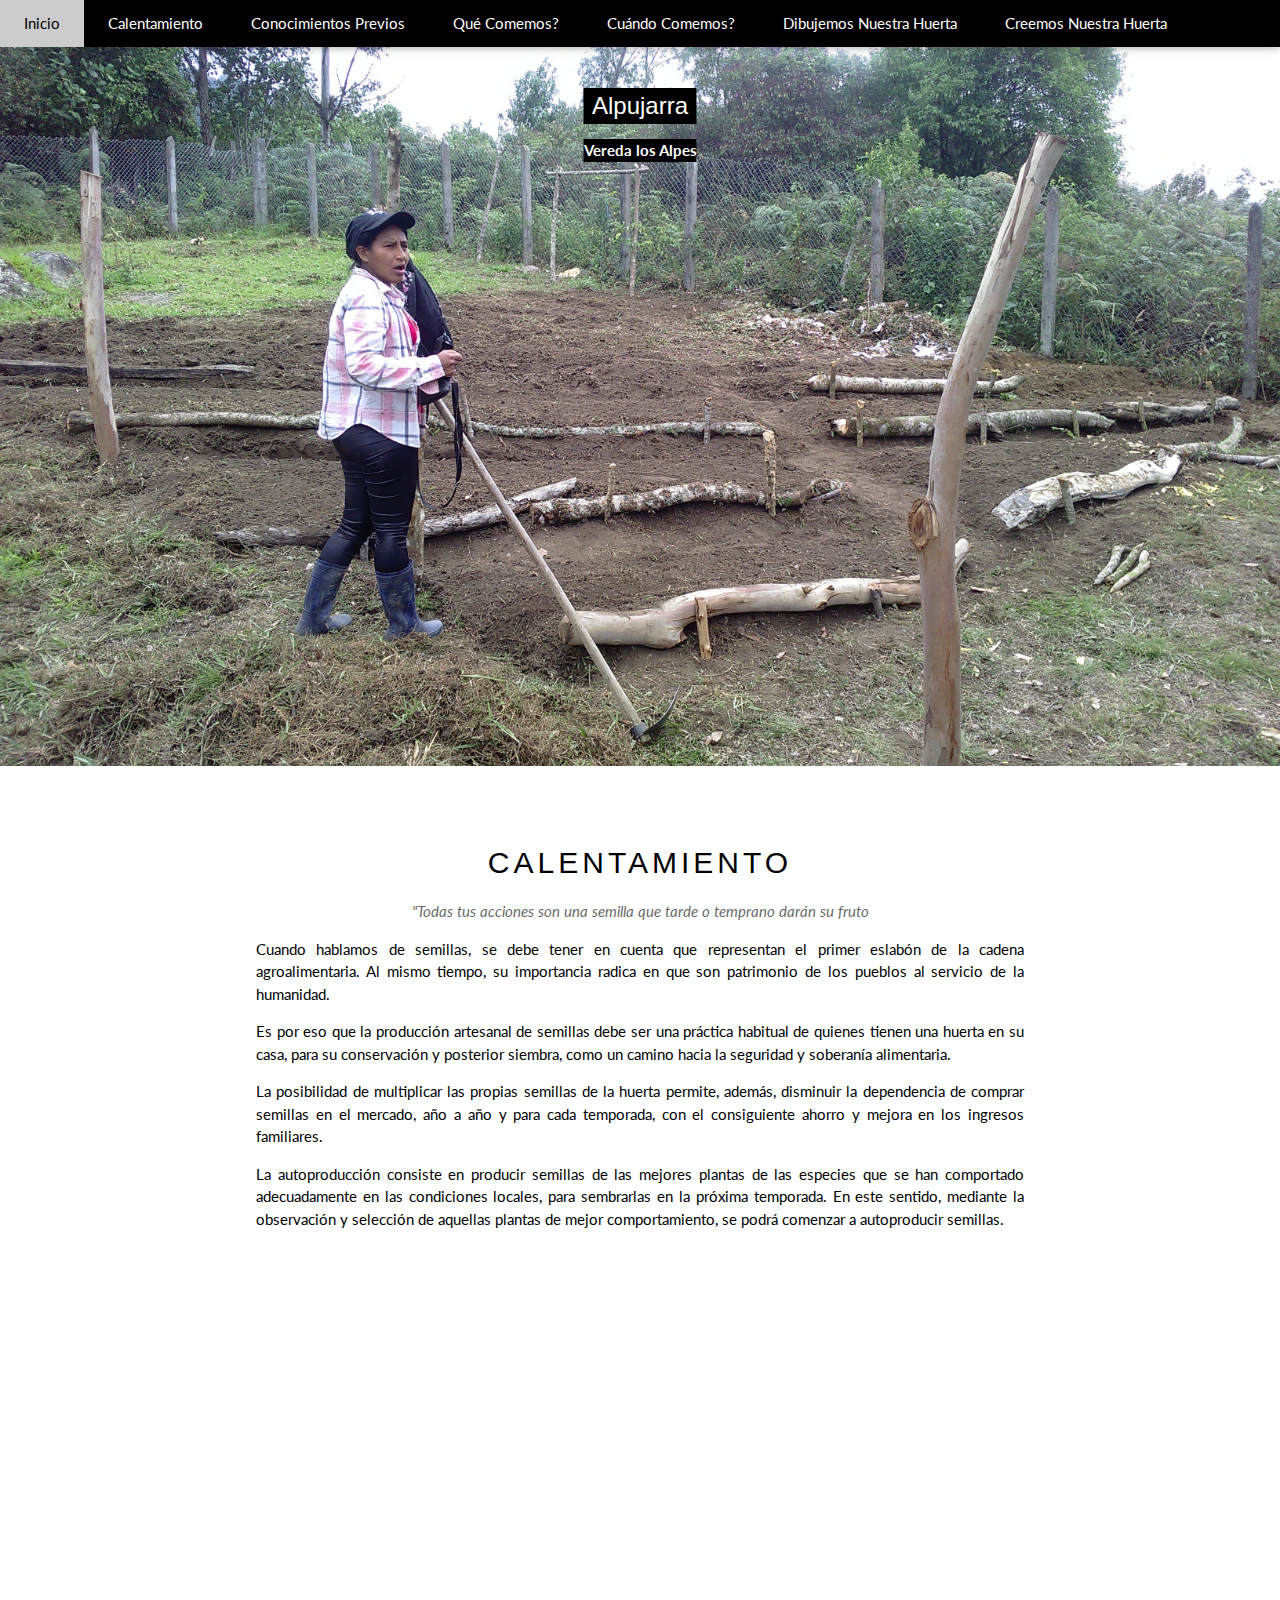
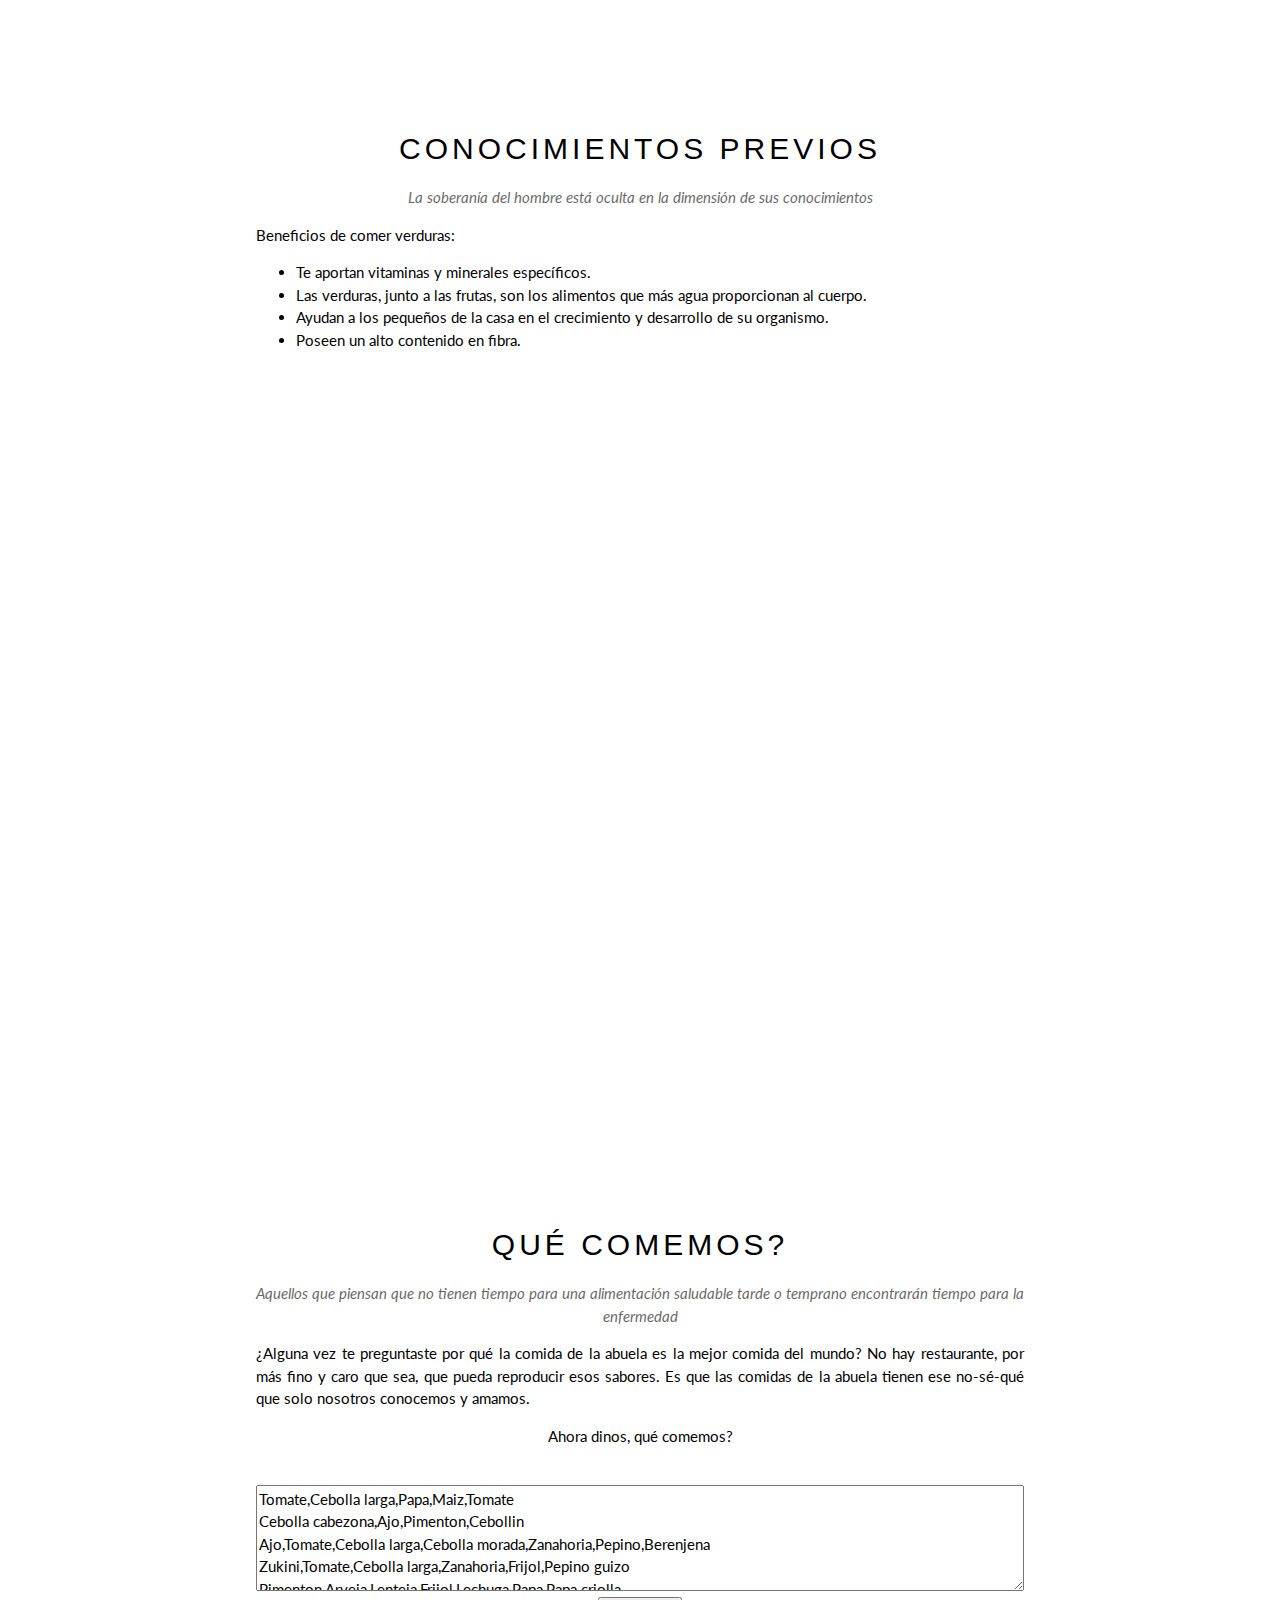
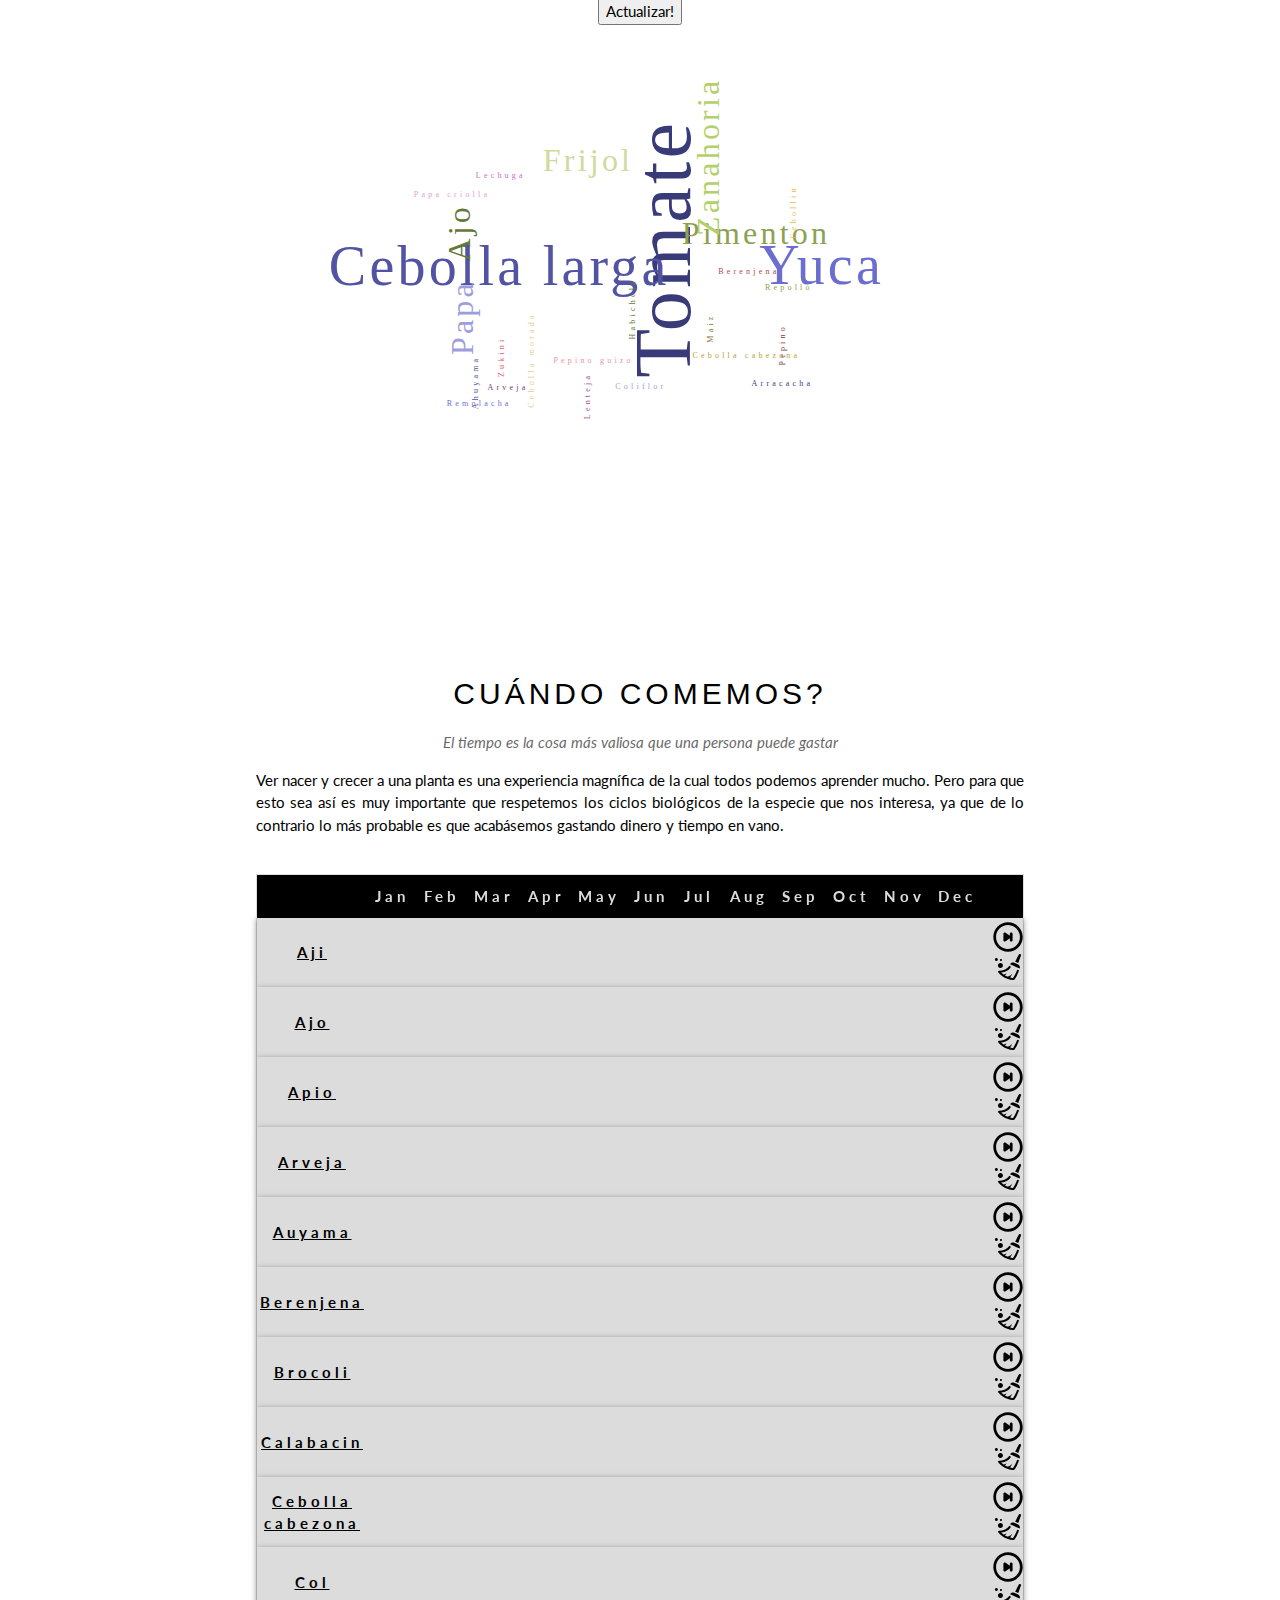
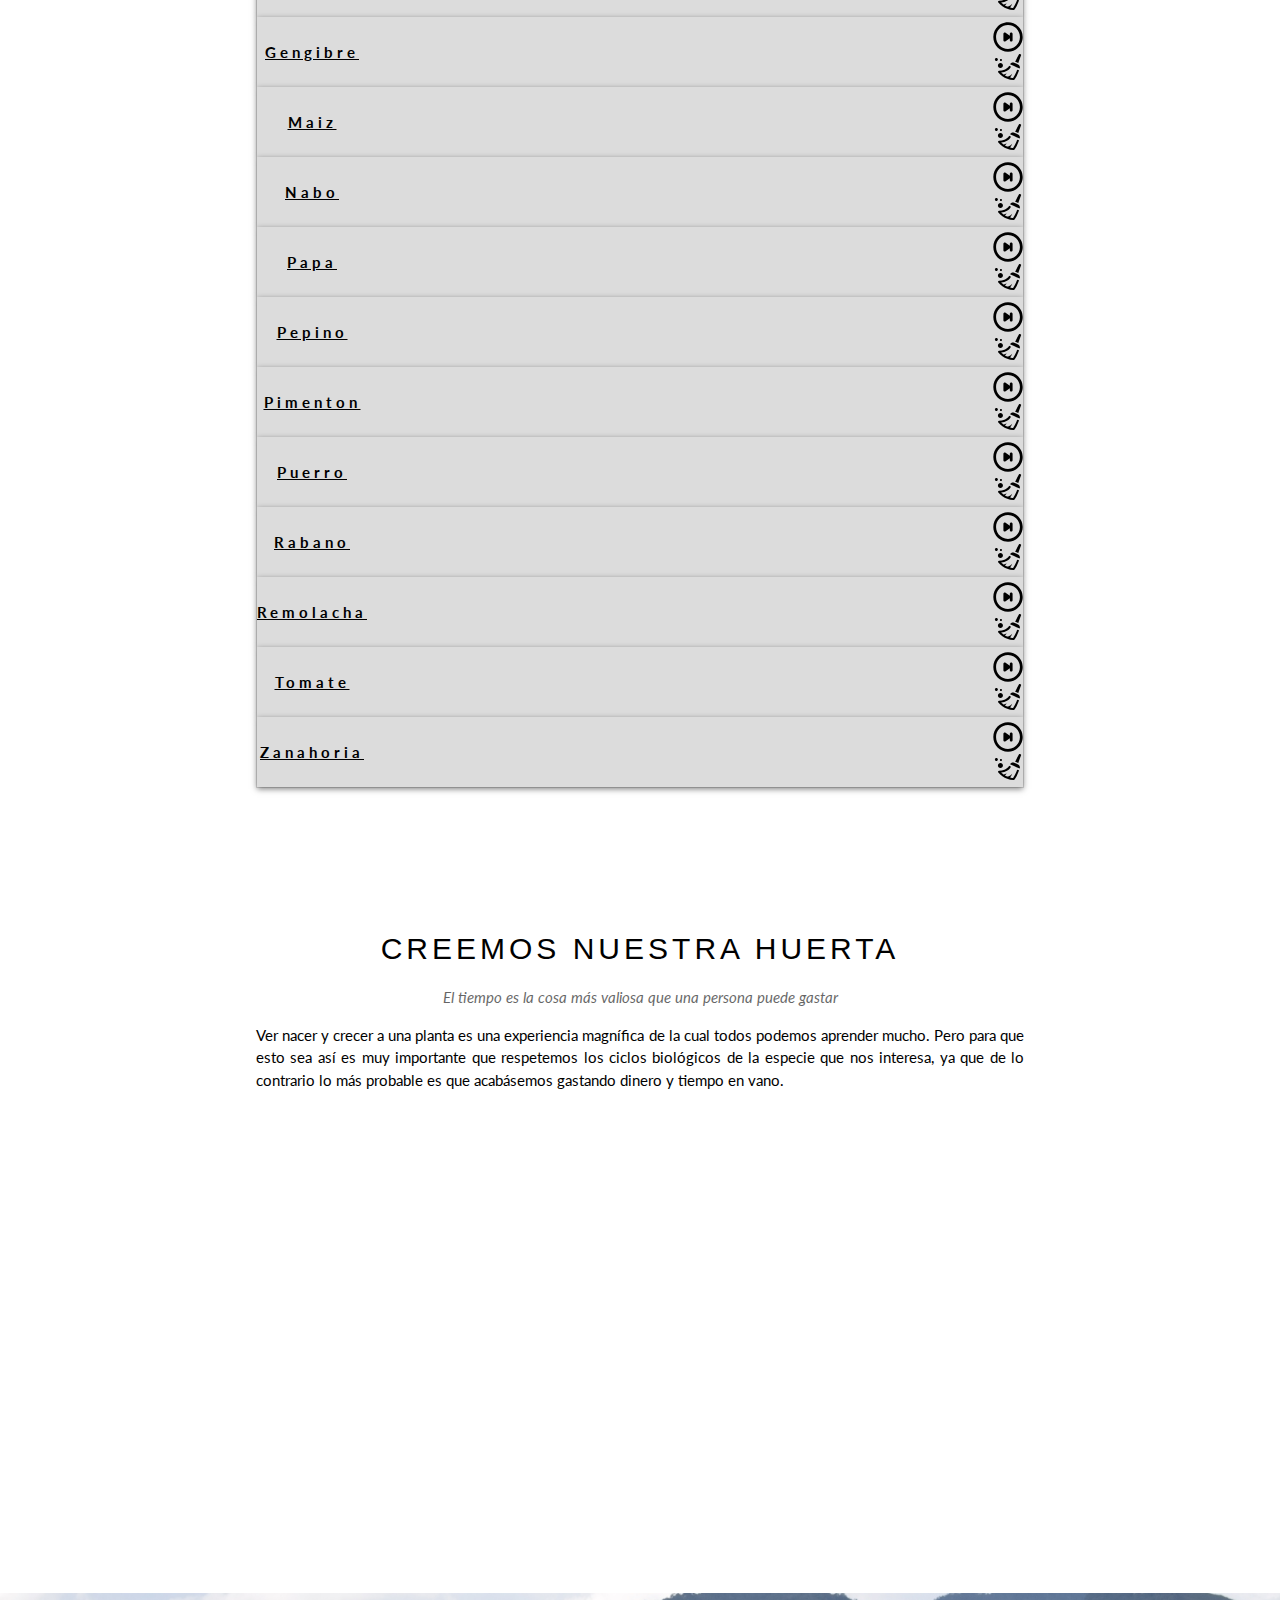
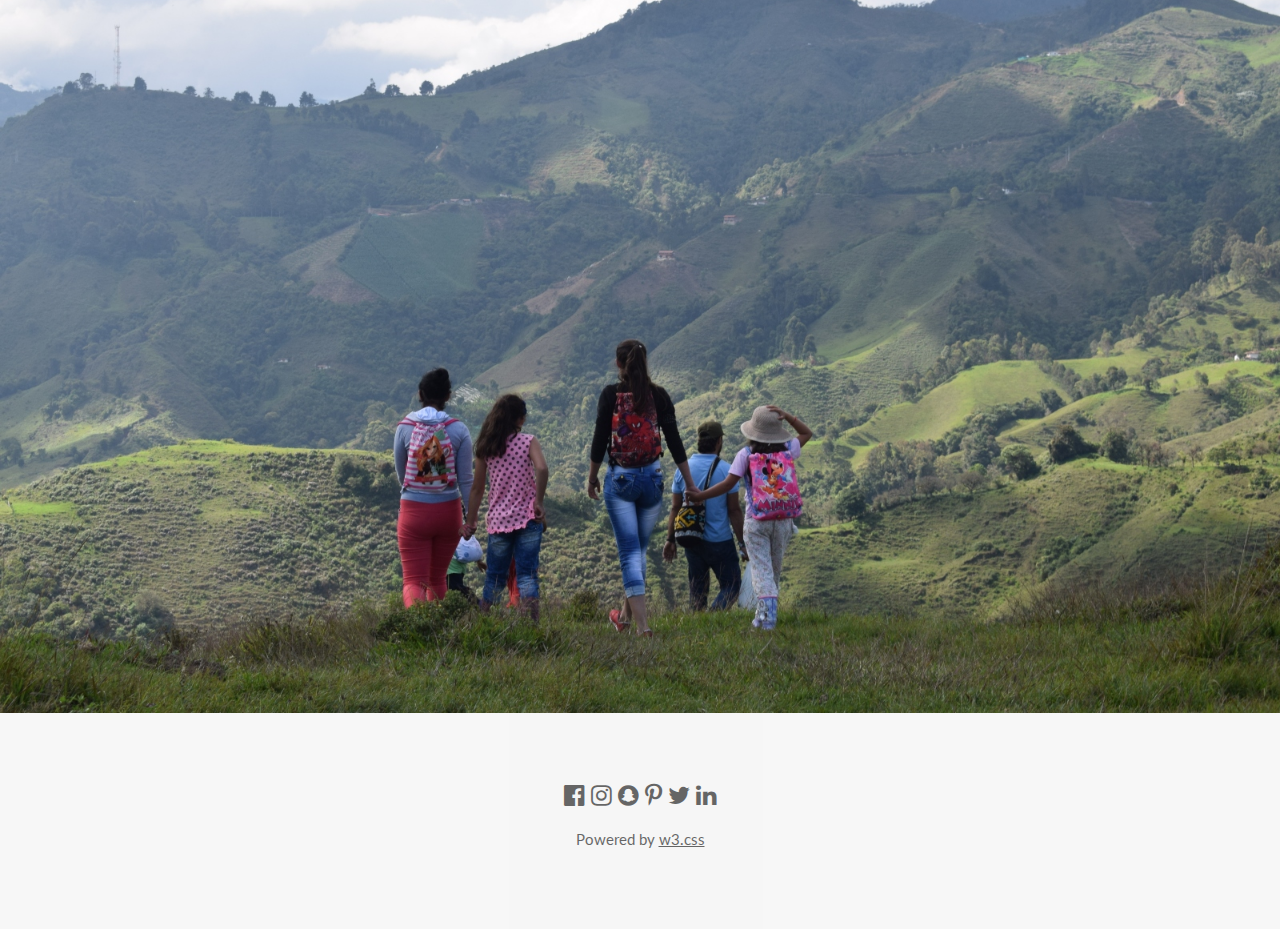
<file: index.html>
<!DOCTYPE html>
<html>
<head>
	<meta http-equiv="Content-Type" content="text/html;charset=UTF-8">
	<title>Huertas Caseras - Transmedia</title>
	<script src="js/jquery-3.5.1.min.js"></script>
	<meta name="viewport" content="width=device-width, initial-scale=1">
	<link rel="stylesheet" href="https://www.w3schools.com/w3css/4/w3.css">
	<link rel="stylesheet" href="https://fonts.googleapis.com/css?family=Lato">
	<link rel="stylesheet" href="https://cdnjs.cloudflare.com/ajax/libs/font-awesome/4.7.0/css/font-awesome.min.css">
	<style>
		body {font-family: "Lato", sans-serif}
		.mySlides {display: none}
	</style>
</head>
<body>
	
	<!-- Navbar -->
	<div class="w3-top">
		<div class="w3-bar w3-black w3-card">
			<a class="w3-bar-item w3-button w3-padding-large w3-hide-medium w3-hide-large w3-right" href="javascript:void(0)" onclick="myFunction()" title="Toggle Navigation Menu"><i class="fa fa-bars"></i></a>
			<a href="#" class="w3-bar-item w3-button w3-padding-large">Inicio</a>
			<a href="#calentamiento" class="w3-bar-item w3-button w3-padding-large w3-hide-small">Calentamiento</a>
			<a href="#previos" class="w3-bar-item w3-button w3-padding-large w3-hide-small">Conocimientos Previos</a>
			<a href="#quecomemos" class="w3-bar-item w3-button w3-padding-large w3-hide-small">Qué Comemos?</a>
			<a href="#cuandocomemos" class="w3-bar-item w3-button w3-padding-large w3-hide-small">Cuándo Comemos?</a>
			<a href="#dibujemos" class="w3-bar-item w3-button w3-padding-large w3-hide-small">Dibujemos Nuestra Huerta</a>
			<a href="#crear" class="w3-bar-item w3-button w3-padding-large w3-hide-small">Creemos Nuestra Huerta</a>
			<!--
			<div class="w3-dropdown-hover w3-hide-small">
			  <button class="w3-padding-large w3-button" title="More">MORE <i class="fa fa-caret-down"></i></button>     
			  <div class="w3-dropdown-content w3-bar-block w3-card-4">
			    <a href="#" class="w3-bar-item w3-button">Merchandise</a>
			    <a href="#" class="w3-bar-item w3-button">Extras</a>
			    <a href="#" class="w3-bar-item w3-button">Media</a>
			  </div>
			</div>
			-->
		</div>
	</div>


	<!-- Navbar on small screens (remove the onclick attribute if you want the navbar to always show on top of the content when clicking on the links) -->
	<div id="navDemo" class="w3-bar-block w3-black w3-hide w3-hide-large w3-hide-medium w3-top" style="margin-top:46px">
		<a href="#calentamiento" class="w3-bar-item w3-button w3-padding-large" onclick="myFunction()">Calentamiento</a>
		<a href="#previos" class="w3-bar-item w3-button w3-padding-large" onclick="myFunction()">Conocimientos Previos</a>
		<a href="#quecomemos" class="w3-bar-item w3-button w3-padding-large" onclick="myFunction()">Qué Comemos?</a>
		<a href="#cuandocomemos" class="w3-bar-item w3-button w3-padding-large" onclick="myFunction()">Cuándo Comemos?</a>
		<a href="#dibujemos" class="w3-bar-item w3-button w3-padding-large" onclick="myFunction()">Dibujemos Nuestra Huerta</a>
		<a href="#crear" class="w3-bar-item w3-button w3-padding-large" onclick="myFunction()">Creemos Nuestra Huerta</a>
	</div>

	<!-- Page content -->
	<div class="w3-content" style="max-width:2000px;margin-top:46px">

		<!-- Automatic Slideshow Images -->
		<div class="mySlides w3-display-container w3-center">
			<img src="img/huerto_1.jpg" style="width:100%">
			<div class="w3-display-topmiddle w3-container w3-text-black w3-padding-32 w3-hide-small">
				<h3 style="background-color: black; color: white">Alpujarra</h3>
				<p style="background-color: black; color: white"><b>Vereda los Alpes</b></p>   
			</div>
		</div>
		<div class="mySlides w3-display-container w3-center">
			<img src="img/huerto_2.jpg" style="width:100%">
			<div class="w3-display-topmiddle w3-container w3-text-black w3-padding-32 w3-hide-small">
				<h3 style="background-color: black; color: white">Ibague</h3>
				<p style="background-color: black; color: white"><b>Vereda Martinica</b></p>    
			</div>
		</div>
		<div class="mySlides w3-display-container w3-center">
			<img src="img/huerto_3.jpg" style="width:100%">
			<div class="w3-display-topmiddle w3-container w3-text-black w3-padding-32 w3-hide-small">
				<h3 style="background-color: black; color: white">Icononzo</h3>
				<p style="background-color: black; color: white"><b>Vereda Hoya Grande</b></p>    
			</div>
		</div>
		<div class="mySlides w3-display-container w3-center">
			<img src="img/huerto_4.jpg" style="width:100%">
			<div class="w3-display-topmiddle w3-container w3-text-black w3-padding-32 w3-hide-small">
				<h3 style="background-color: black; color: white">Cuanday</h3>
				<p style="background-color: black; color: white"><b>Vereda Hoya de Pamanche</b></p>    
			</div>
		</div>
		<!-- END Automatic Slideshow Images -->

		<!-- The Calentamiento Section -->
		<div class="w3-container w3-content w3-center w3-padding-64" style="max-width:800px" id="calentamiento">
			<h2 class="w3-wide">CALENTAMIENTO</h2>
			<p class="w3-opacity"><i>"Todas tus acciones son una semilla que tarde o temprano darán su fruto</i></p>
			<p class="w3-justify">Cuando hablamos de semillas, se debe tener en cuenta que representan el primer eslabón de la cadena agroalimentaria. Al mismo tiempo, su importancia radica en que son patrimonio de los pueblos al servicio de la humanidad.</p>

			<p class="w3-justify">Es por eso que la producción artesanal de semillas debe ser una práctica habitual de quienes tienen una huerta en su casa, para su conservación y posterior siembra, como un camino hacia la seguridad y soberanía alimentaria.</p>

			<p class="w3-justify">La posibilidad de multiplicar las propias semillas de la huerta permite, además, disminuir la dependencia de comprar semillas en el mercado, año a año y para cada temporada, con el consiguiente ahorro y mejora en los ingresos familiares.</p>

			<p class="w3-justify">La autoproducción consiste en producir semillas de las mejores plantas de las especies que se han comportado adecuadamente en las condiciones locales, para sembrarlas en la próxima temporada. En este sentido, mediante la observación y selección de aquellas plantas de mejor comportamiento, se podrá comenzar a autoproducir semillas.</p>

			<br />

			<iframe width="560" height="315" src="https://www.youtube.com/embed/lzrkMZ54RHY" frameborder="0" allow="accelerometer; autoplay; clipboard-write; encrypted-media; gyroscope; picture-in-picture" allowfullscreen></iframe>
		<!-- END Calentamiento Section -->
		</div>

		<!-- The Previos Section -->
		<div class="w3-container w3-content w3-center w3-padding-64" style="max-width:800px" id="previos">
			<h2 class="w3-wide">CONOCIMIENTOS PREVIOS</h2>
			<p class="w3-opacity"><i>La soberanía del hombre está oculta en la dimensión de sus conocimientos</i></p>
			<p class="w3-justify">Beneficios de comer verduras:</p>
			<ul style="text-align: left;">
				<li>Te aportan vitaminas y minerales específicos.</li>
				<li>Las verduras, junto a las frutas, son los alimentos que más agua proporcionan al cuerpo.</li>
				<li>Ayudan a los pequeños de la casa en el crecimiento y desarrollo de su organismo.</li>
				<li>Poseen un alto contenido en fibra.</li>
			</ul>

			<br />

			<iframe width="795" height="690" frameborder="0" src="https://es.educaplay.com/juego/7248166-ruleta_de_cultivos_para_huerta.html"></iframe>
		<!-- END Previos Section -->
		</div>

		<!-- Que comemos Section -->
		<div class="w3-container w3-content w3-center w3-padding-64" style="max-width:800px" id="quecomemos">
			<h2 class="w3-wide">QUÉ COMEMOS?</h2>
			<p class="w3-opacity"><i>Aquellos que piensan que no tienen tiempo para una alimentación saludable tarde o temprano encontrarán tiempo para la enfermedad</i></p>
			<p class="w3-justify">¿Alguna vez te preguntaste por qué la comida de la abuela es la mejor comida del mundo? No hay restaurante, por más fino y caro que sea, que pueda reproducir esos sabores. Es que las comidas de la abuela tienen ese no-sé-qué que solo nosotros conocemos y amamos.</p>
			<p>Ahora dinos, qué comemos?</p>
			<br />
			<div class="w3-wide">
				<form id="form">
					<textarea id="text" style="width: 100%; height: 80pt">Tomate,Cebolla larga,Papa,Maiz,Tomate
Cebolla cabezona,Ajo,Pimenton,Cebollin
Ajo,Tomate,Cebolla larga,Cebolla morada,Zanahoria,Pepino,Berenjena
Zukini,Tomate,Cebolla larga,Zanahoria,Frijol,Pepino guizo
Pimenton,Arveja,Lenteja,Frijol,Lechuga,Papa,Papa criolla
Arracacha,Yuca
Yuca
Yuca,Ahuyama,Remolacha,Coliflor,Habichela,Repollo</textarea><br />
					<button id="go" type="submit">Actualizar!</button>
				</form>
			</div>
			<br />
			<div id="vis" class="w3-wide"></div>
		<!-- END que comemos Section -->
		</div>

		<!-- Cuando comemos Section -->
		<div class="w3-container w3-content w3-center w3-padding-64" style="max-width:800px" id="quecomemos">
			<h2 class="w3-wide">CUÁNDO COMEMOS?</h2>
			<p class="w3-opacity"><i>El tiempo es la cosa más valiosa que una persona puede gastar</i></p>
			<p class="w3-justify">Ver nacer y crecer a una planta es una experiencia magnífica de la cual todos podemos aprender mucho. Pero para que esto sea así es muy importante que respetemos los ciclos biológicos de la especie que nos interesa, ya que de lo contrario lo más probable es que acabásemos gastando dinero y tiempo en vano.</p>
			<br />
			<div id="calendar_main" class="w3-wide"></div>
		<!-- END Cuando comemos Section -->
		</div>

		<!-- Cuando comemos Section -->
		<div class="w3-container w3-content w3-center w3-padding-64" style="max-width:800px" id="crear">
			<h2 class="w3-wide">CREEMOS NUESTRA HUERTA</h2>
			<p class="w3-opacity"><i>El tiempo es la cosa más valiosa que una persona puede gastar</i></p>
			<p class="w3-justify">Ver nacer y crecer a una planta es una experiencia magnífica de la cual todos podemos aprender mucho. Pero para que esto sea así es muy importante que respetemos los ciclos biológicos de la especie que nos interesa, ya que de lo contrario lo más probable es que acabásemos gastando dinero y tiempo en vano.</p>
			<br />
			<div class="container-wrapper-genially w3-wide" style="position: relative; min-height: 400px; max-width: 100%;"><video class="loader-genially" autoplay="autoplay" loop="loop" playsinline="playsInline" muted="muted" style="position: absolute;top: 45%;left: 50%;transform: translate(-50%, -50%);width: 80px;height: 80px;margin-bottom: 10%"><source src="https://static.genial.ly/resources/panel-loader-low.mp4" type="video/mp4" />Your browser does not support the video tag.</video><div id="5b82f6c3beed686dced799dc" class="genially-embed" style="margin: 0px auto; position: relative; height: auto; width: 100%;"></div></div><script>(function (d) { var js, id = "genially-embed-js", ref = d.getElementsByTagName("script")[0]; if (d.getElementById(id)) { return; } js = d.createElement("script"); js.id = id; js.async = true; js.src = "https://view.genial.ly/static/embed/embed.js"; ref.parentNode.insertBefore(js, ref); }(document));</script>
		<!-- END Cuando comemos Section -->
		</div>

	<!-- End Page Content -->
	</div>

	<!-- Image of END -->
	<img src="img/felicidad.jpg" class="w3-image" style="width:100%">

	<!-- Footer -->
	<footer class="w3-container w3-padding-64 w3-center w3-opacity w3-light-grey w3-xlarge">
		<i class="fa fa-facebook-official w3-hover-opacity"></i>
		<i class="fa fa-instagram w3-hover-opacity"></i>
		<i class="fa fa-snapchat w3-hover-opacity"></i>
		<i class="fa fa-pinterest-p w3-hover-opacity"></i>
		<i class="fa fa-twitter w3-hover-opacity"></i>
		<i class="fa fa-linkedin w3-hover-opacity"></i>
		<p class="w3-medium">Powered by <a href="https://www.w3schools.com/w3css/default.asp" target="_blank">w3.css</a></p>
	</footer>

	<script>
		// Automatic Slideshow - change image every 4 seconds
		var myIndex = 0;
		carousel();

		function carousel() {
		  var i;
		  var x = document.getElementsByClassName("mySlides");
		  for (i = 0; i < x.length; i++) {
		    x[i].style.display = "none";  
		  }
		  myIndex++;
		  if (myIndex > x.length) {myIndex = 1}    
		  x[myIndex-1].style.display = "block";  
		  setTimeout(carousel, 4000);    
		}

		// Used to toggle the menu on small screens when clicking on the menu button
		function myFunction() {
		  var x = document.getElementById("navDemo");
		  if (x.className.indexOf("w3-show") == -1) {
		    x.className += " w3-show";
		  } else { 
		    x.className = x.className.replace(" w3-show", "");
		  }
		}

		// When the user clicks anywhere outside of the modal, close it
		var modal = document.getElementById('ticketModal');
		window.onclick = function(event) {
		  if (event.target == modal) {
		    modal.style.display = "none";
		  }
		}
	</script>

	<script src="js/d3.min.js"></script>
	<script src="js/cloud.js"></script>
	<script src="js/jquery-3.5.1.min.js"></script>
	<script src="js/jquery.floatThead.min.js"></script>
	<script src="js/calendar.js"></script>

</body>
</file>
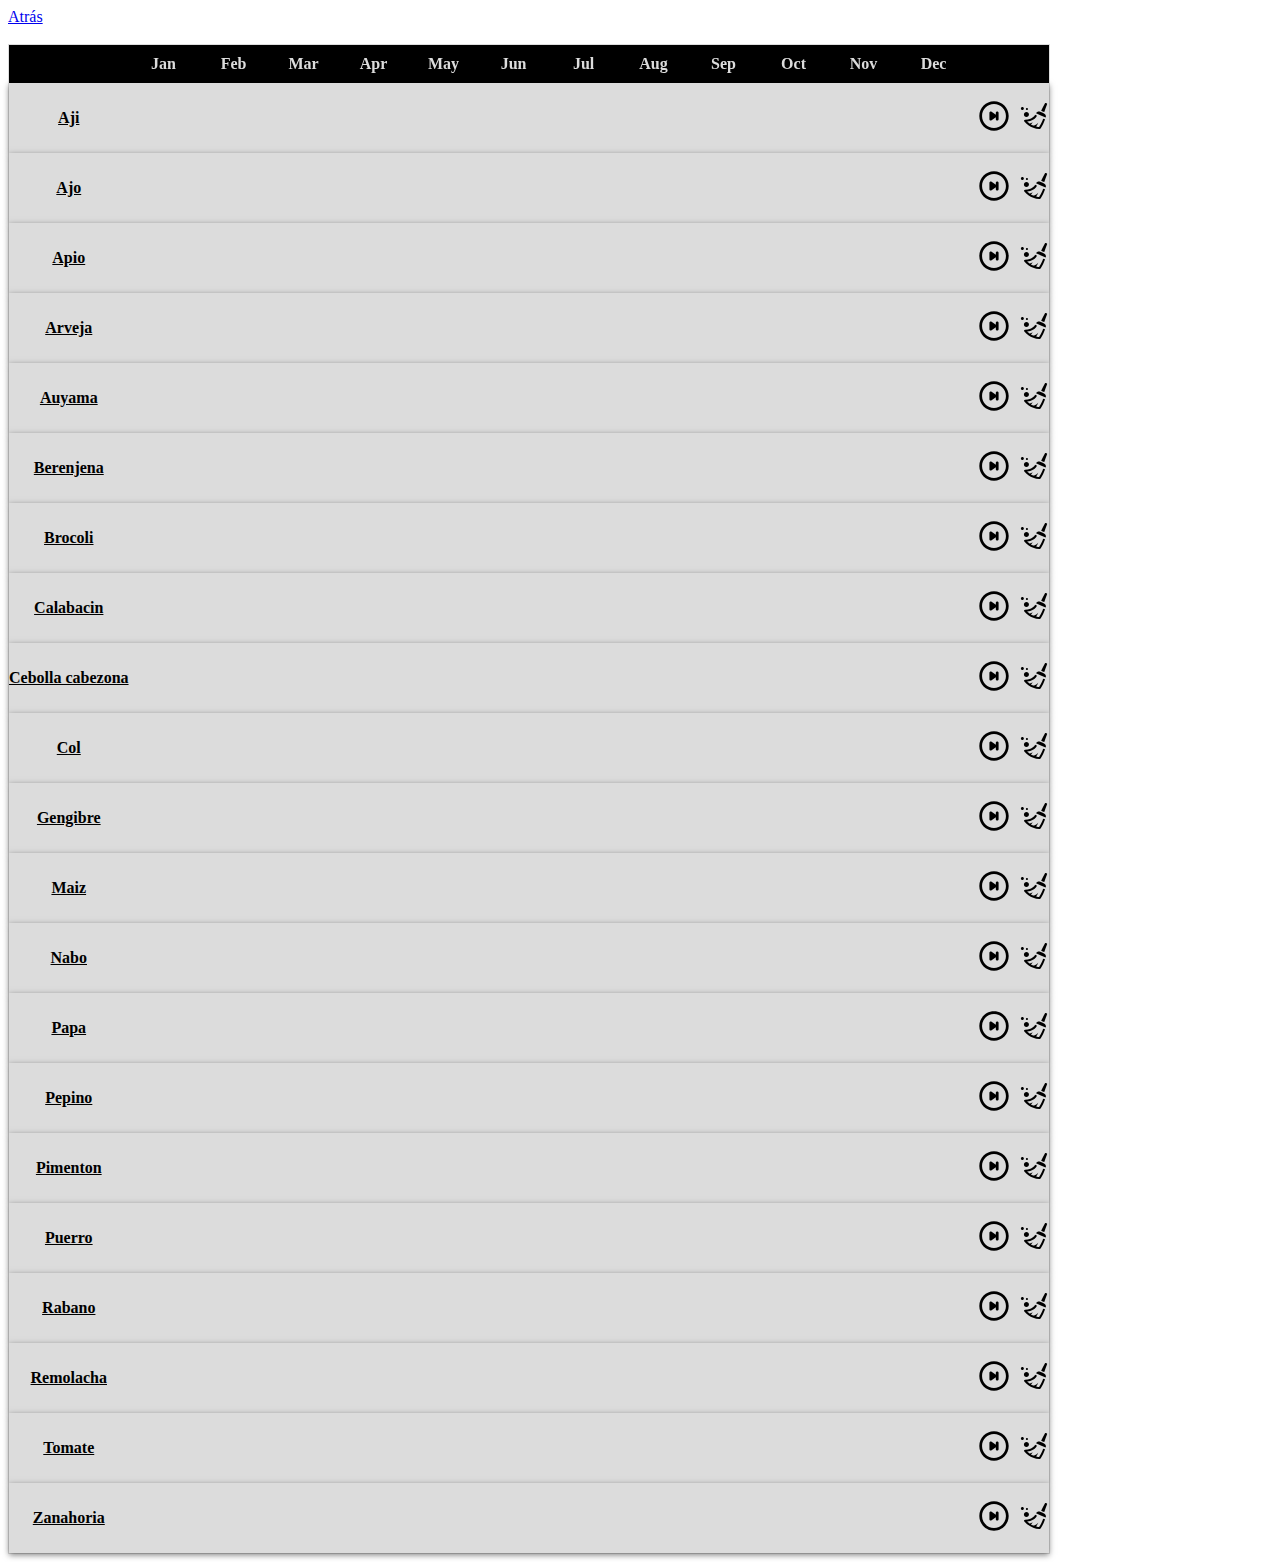
<file: calendar.html>
<!DOCTYPE html>
<head>
	<meta http-equiv="Content-type" content="text/html; charset=utf-8">
	<title>Cuando comemos?</title>

</head>

<body>
	<a href="index.html">Atrás</a>
	<br /><br />
	<div id="calendar_main">
	</div>
</body>
<script src="js/jquery-3.5.1.min.js"></script>
<script src="js/jquery.floatThead.min.js"></script>
<script type="text/javascript">

	var lista_v = ["aji", "ajo", "apio", "arveja",
			"auyama", "berenjena", "brocoli", "calabacin", "cebolla cabezona", "col",
			"gengibre", "maiz", "nabo", "papa", "pepino", "pimenton", "puerro", "rabano",
			"remolacha", "tomate", "zanahoria"];

	function capitalizeFirstLetter(string) {
		return string.charAt(0).toUpperCase() + string.slice(1);
	}

	function create_product(name, table){
		var row = $("<tr>").css({
			width: "70px",
			height: "70px",
			transform: "scale(1)",
			backgroundColor: "rgb(220, 220, 220)",
  			"box-shadow": "0px 2px 6px 0px rgba(0,0,0,0.5)"
		});
		var first_c = $("<td>").text(capitalizeFirstLetter(name)).css({
			textAlign: "center",
			"font-weight": "bold",
			"text-decoration": "underline"
		}).click(function(event){
			$(this).parent("tr").nextAll("tr").slice(0,3).toggle(500);
		}).hover(function(){
			$(this).css("color", "green");	
		}, function(){
			$(this).css("color", "black");	
		});
		row.append(first_c);
		for(var i=1; i<=12; i++) {
			var celda = $("<td>").css({
				textAlign: "center",
				width: "70px",
				height: "70px"
			}).bind("contextmenu",function(e){
   				return false;
			});
			var img = $('<img />', { 
				src: "img/" + name.toLowerCase() + ".svg",
				alt: name,
				height: "0px",
				width: "0px"
			}).bind("contextmenu",function(e){
   				return false;
			});
			celda.append(img);
			
			celda.mousedown(function(event){
				var img = $(this).find('img');
				var size = Math.floor(img.height() / 20) * 20;
				if(event.which==3) {
        			size -= 20;
					if(size<0) size=60;
				}else{
					size += 20;
					if(size>60) size=0;
				}
            	img.animate({
					width: Math.round(size),
					height: Math.round(size)
				}, 200);
			});
			row.append(celda);
		}
		var controles = $("<td>")
		var next = $("<img />", {
			src: "img/next.svg",
			height: "30px",
			width: "30px",
			class: "control"
		}).css({
			"margin-left" : "10px",
		}).click(function(){
			$(this).parents("tr").find("img").not(".control").trigger( "mousedown" );
		}).hover(function(){
			$(this).attr("src","img/next_hover.svg");	
		}, function(){
			$(this).attr("src","img/next.svg");
		});
		controles.append(next);

		var clear = $("<img />", {
			src: "img/clear.svg",
			height: "30px",
			width: "30px",
			class: "control"
		}).css({
			"margin-left" : "10px",
		}).click(function(){
			$(this).parents("tr").find("img").not(".control").animate({
				width: "0px",
				height: "0px"
			}, 200);
		}).hover(function(){
			$(this).attr("src","img/clear_hover.svg");	
		}, function(){
			$(this).attr("src","img/clear.svg");
		});
		controles.append(clear);

		row.append(controles);
		table.append(row);

		var labores = ["Siembra", "Cuidado", "Cosecha"];
		for(var i = 0; i < labores.length; ++i){
			var row_s = $("<tr>").css({
				backgroundColor: "rgb(255, 255, 255)",
			});
			var firstTd = $("<td>").text(labores[i]).css({
				textAlign: "center",
			});

			if(i==0) firstTd.css({"padding-top": "20px"});
			if(i==labores.length-1) firstTd.css({"padding-bottom": "20px"});
			row_s.append(firstTd);
			
			for(var j=1; j<=12; ++j) {
				var celda = $("<td>").html("&nbsp;").css({
					textAlign: "center",
				});

				if (Math.floor(Math.random() * 3) <= 1){
					var img = $('<img />', { 
						src: "img/" + labores[i].toLowerCase() + (i!=1?"":"_" + (
							Math.floor(Math.random() * 2) == 0?"0":"1"
							)) + ".svg",
						alt: labores[i].toLowerCase(),
						height: "20px",
						width: "20px"
					});
					celda.append(img);
				}
				
				row_s.hide();
				row_s.append(celda);
			}
			row_s.append($("<td>").html("&nbsp;"));
			table.append(row_s);
		}
	}

	$(function(){
		var table = $('<table>').css({
			border: "1px solid #DDDDDD",
		}).attr({
			"cellspacing": 0,
			"cellpadding": 0
		});
		table.bind('selectstart', function(event) {
			event.preventDefault();
		});

		var theader = $("<thead>");
		var header = $("<tr>").append($("<th>").html("&nbsp;"));
		header.css({
			backgroundColor: "rgb(0, 0, 0)",
			color: "rgb(220, 220, 220)",
		});
		for(var i=0; i<=11; i++){
			var month = capitalizeFirstLetter(new Date(2000, i, 1).toLocaleString('default', { month: 'long' }));
			header.append($("<th>").text(month.substring(0,3)).css({
				"padding-bottom": "10px",
    			"padding-top": "10px"
			}));
		}
		header.append($("<th>").html("&nbsp;"));
		theader.append(header);
		table.append(theader);

		var tbody = $("<tbody>");
		for(var i=0; i<lista_v.length; ++i){
			create_product(lista_v[i], tbody);
		}
		table.append(tbody);

		$("#calendar_main").append(table);

		table.floatThead({
			position: 'fixed'
		});
		
	});
</script>
</file>
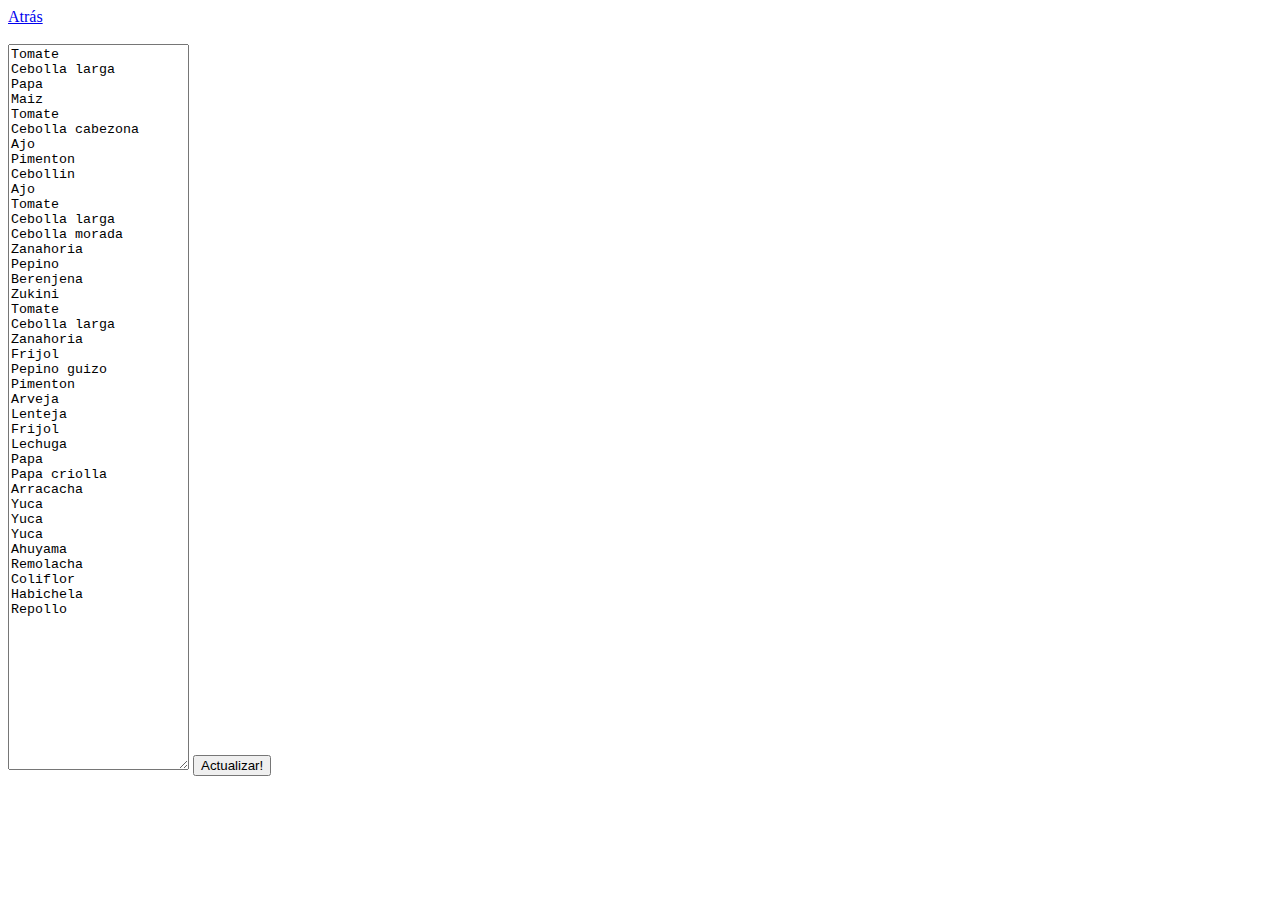
<file: word_cloud.html>
<!DOCTYPE html>
<html style="height: 100%">
<head>
	<meta http-equiv="Content-Type" content="text/html;charset=UTF-8">
	<title>Nube de Palabras</title>
</head>
<body style="height: 100%;">
	
	<div style="float: left; height: 100%">	
		<a href="index.html">Atrás</a>
		<br /><br />
		<form id="form">
			<textarea id="text" style="height: 80vh">
Tomate
Cebolla larga
Papa
Maiz
Tomate
Cebolla cabezona
Ajo
Pimenton
Cebollin
Ajo
Tomate
Cebolla larga
Cebolla morada
Zanahoria
Pepino
Berenjena
Zukini
Tomate
Cebolla larga
Zanahoria
Frijol
Pepino guizo
Pimenton
Arveja
Lenteja
Frijol
Lechuga
Papa
Papa criolla
Arracacha
Yuca
Yuca
Yuca
Ahuyama
Remolacha
Coliflor
Habichela
Repollo</textarea>
			<button id="go" type="submit">Actualizar!</button>
		</form>
	</div>
	<div id="vis" style="float: right;"></div>
</body>
<script src="js/d3.min.js"></script>
<script src="js/cloud.js"></script>
</file>
